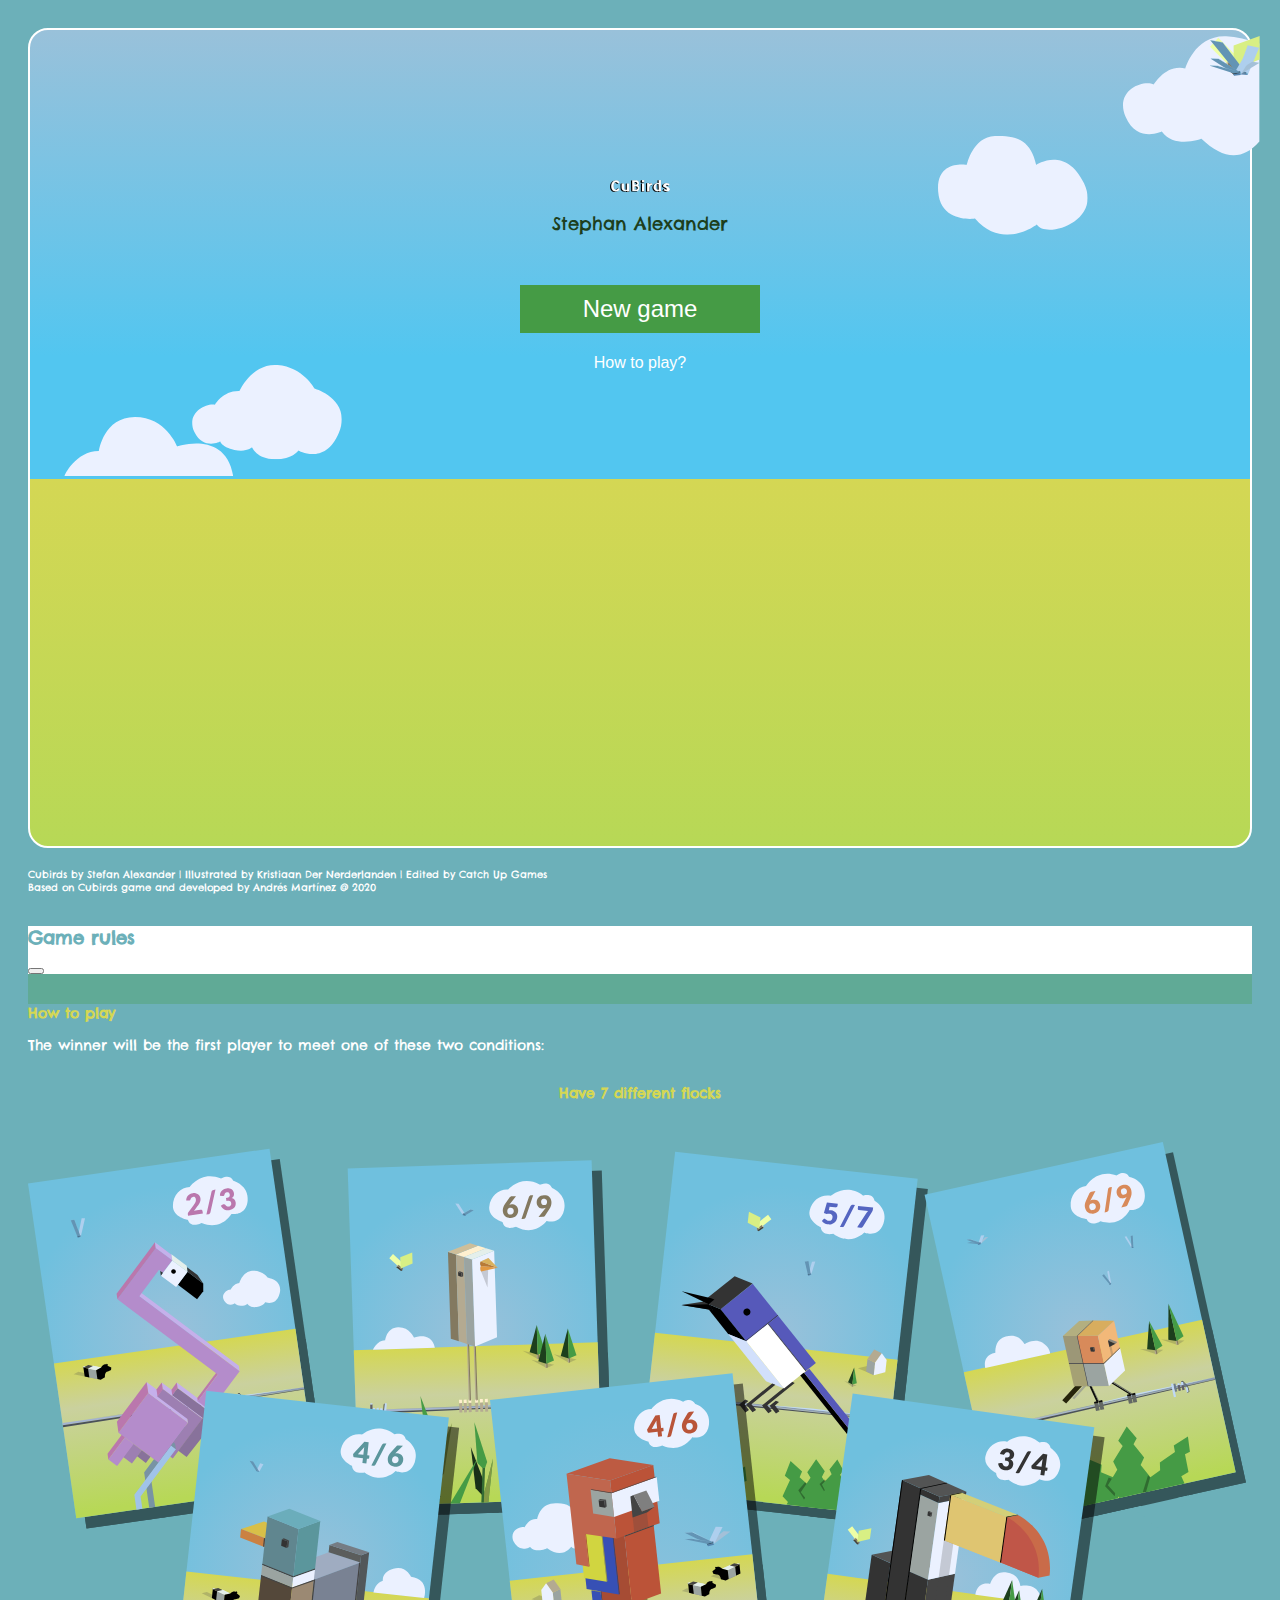
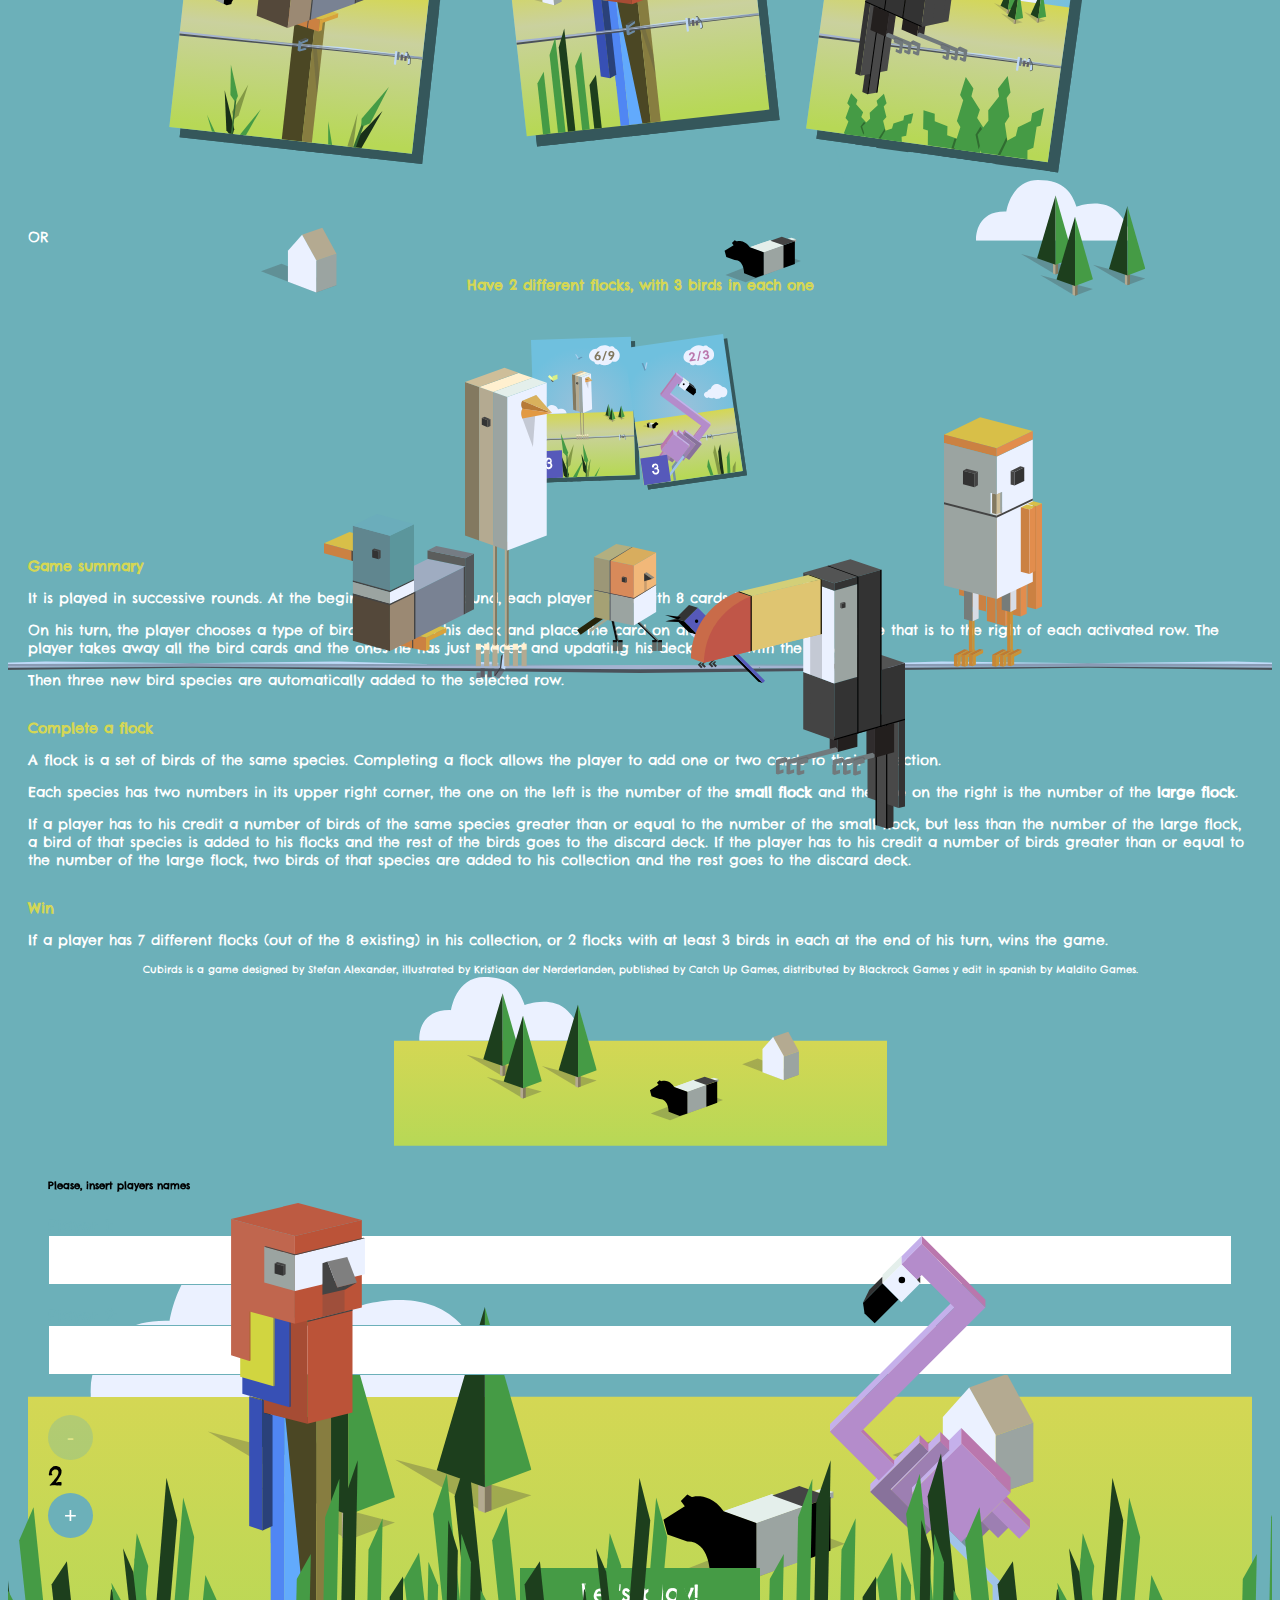
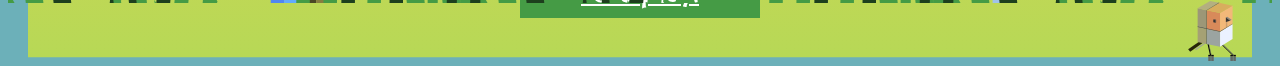
<file: index.html>
<!DOCTYPE html>
<html lang="en">
  <head>
    <meta charset="UTF-8" />
    <meta name="viewport" content="width=device-width, initial-scale=1.0" />
    <link rel="icon" type="image/png" href="./images/bird.svg" />
    <title>Cubirds</title>

    <link
      rel="stylesheet"
      href="https://stackpath.bootstrapcdn.com/bootstrap/4.5.0/css/bootstrap.min.css"
      integrity="sha384-9aIt2nRpC12Uk9gS9baDl411NQApFmC26EwAOH8WgZl5MYYxFfc+NcPb1dKGj7Sk"
      crossorigin="anonymous"
    />

    <link rel="stylesheet" href="./styles/main.css" />
  </head>

  <body>
    <div id="index" class="container-fluid">
      <div class="row main-content grad-bg">
        <div class="col logo">
          <img src="./images/logo.svg" alt="logo cubird" />
          <p>Stephan Alexander</p>

          <button
            class="start-btn"
            type="button"
            data-toggle="modal"
            data-target="#getPlayersModal"
          >
            New game
          </button>
          <button
            type="button"
            class="txt-link"
            data-toggle="modal"
            data-target="#rulesModal"
          >
            How to play?
          </button>
        </div>
      </div>
    </div>
    <div class="container-fluid">
      <div class="row copyright">
        <div class="col">
          Cubirds by Stefan Alexander | Illustrated by Kristiaan Der
          Nerderlanden | Edited by Catch Up Games
        </div>
        <div class="col text-right">
          Based on Cubirds game and developed by Andrés Martínez @ 2020
        </div>
      </div>
    </div>
    <div class="allBirds">
      <div class="grass"></div>
      <div class="fence"></div>
      <div class="parrot flock"></div>
      <div class="duck flock"></div>
      <div class="large flock"></div>
      <div class="bird flock"></div>
      <div class="mockingbird flock"></div>
      <div class="tucan flock"></div>
      <div class="flamingo flock"></div>
      <div class="owl flock"></div>
      <div class="trees"></div>
      <div class="house-cow"></div>
      <div class="cloud-01"></div>
      <div class="cloud-02"></div>
      <div class="cloud-03"></div>
      <div class="cloud-04"></div>
      <div class="fly-01"></div>
      <div class="fly-02"></div>
      <div class="fly-03"></div>
    </div>

    <div
      class="modal fade"
      id="rulesModal"
      tabindex="-1"
      role="dialog"
      aria-labelledby="rulesModalLabel"
      aria-hidden="true"
    >
      <div class="modal-dialog modal-dialog-centered modal-dialog-scrollable">
        <div class="modal-content">
          <div class="modal-header">
            <h1 class="modal-title" id="rulesModalLabel">Game rules</h1>
            <button
              type="button"
              class="close"
              data-dismiss="modal"
              aria-label="Close"
            >
              <span aria-hidden="true">&times;</span>
            </button>
          </div>
          <div class="modal-body">
            <h5>How to play</h5>
            <p>
              The winner will be the first player to meet one of these two
              conditions:
            </p>
            <h5 class="obj">Have 7 different flocks</h5>
            <img
              src="./images/siete-especies.svg"
              alt="objetivo siete especies"
            />
            <p class="text-center">OR</p>
            <h5 class="obj">
              Have 2 different flocks, with 3 birds in each one
            </h5>
            <img
              src="./images/dos-especies.svg"
              alt="objetivo dos especies"
              height="160"
            />

            <h5>Game summary</h5>
            <p>
              It is played in successive rounds. At the beginning of each round,
              each player starts with 8 cards in hand.
            </p>
            <p>
              On his turn, the player chooses a type of bird flock from his deck
              and place the card on an empty block of his choice that is to the
              right of each activated row. The player takes away all the bird
              cards and the ones he has just placed and updating his deck flocks
              with the new birds.
            </p>
            <p>
              Then three new bird species are automatically added to the
              selected row.
            </p>

            <h5>Complete a flock</h5>
            <p>
              A flock is a set of birds of the same species. Completing a flock
              allows the player to add one or two cards to their collection.
            </p>
            <p>
              Each species has two numbers in its upper right corner, the one on
              the left is the number of the <b>small flock</b> and the one on
              the right is the number of the <b>large flock</b>.
            </p>
            <p>
              If a player has to his credit a number of birds of the same
              species greater than or equal to the number of the small flock,
              but less than the number of the large flock, a bird of that
              species is added to his flocks and the rest of the birds goes to
              the discard deck. If the player has to his credit a number of
              birds greater than or equal to the number of the large flock, two
              birds of that species are added to his collection and the rest
              goes to the discard deck.
            </p>

            <h5>Win</h5>
            <p>
              If a player has 7 different flocks (out of the 8 existing) in his
              collection, or 2 flocks with at least 3 birds in each at the end
              of his turn, wins the game.
            </p>

            <small
              >Cubirds is a game designed by Stefan Alexander, illustrated by
              Kristiaan der Nerderlanden, published by Catch Up Games,
              distributed by Blackrock Games y edit in spanish by Maldito
              Games.</small
            >
          </div>

          <div class="modal-footer"></div>
        </div>
      </div>
    </div>

    <div
      class="modal fade"
      id="getPlayersModal"
      tabindex="-1"
      role="dialog"
      aria-labelledby="getPlayersModalLabel"
      aria-hidden="true"
    >
      <div class="modal-dialog modal-dialog-centered modal-dialog-scrollable">
        <div class="modal-content">
          <div class="modal-body">
            <div class="bird"></div>
            <h4>Please, insert players names</h4>
            <form id="players-names">
              <label>
                Player 1:
                <input class="player-input player1" type="text" name="player1"
              /></label>

              <label>
                Player 2:
                <input class="player-input player2" type="text" name="player2"
              /></label>
            </form>
            <div class="row add-players justify-content-around">
              <div class="col-3 text-center">
                <button type="button" class="minus" name="minus">-</button>
              </div>
              <div class="col-3 text-center players-qty">2</div>
              <div class="col-3 text-center">
                <button type="button" class="plus" name="plus">+</button>
              </div>
            </div>

            <a href="game.html" class="start-btn get-names">
              Let's play!
            </a>
          </div>
        </div>
      </div>
    </div>

    <script
      src="https://code.jquery.com/jquery-3.5.1.slim.min.js"
      integrity="sha384-DfXdz2htPH0lsSSs5nCTpuj/zy4C+OGpamoFVy38MVBnE+IbbVYUew+OrCXaRkfj"
      crossorigin="anonymous"
    ></script>
    <script
      src="https://cdn.jsdelivr.net/npm/popper.js@1.16.0/dist/umd/popper.min.js"
      integrity="sha384-Q6E9RHvbIyZFJoft+2mJbHaEWldlvI9IOYy5n3zV9zzTtmI3UksdQRVvoxMfooAo"
      crossorigin="anonymous"
    ></script>
    <script
      src="https://stackpath.bootstrapcdn.com/bootstrap/4.5.0/js/bootstrap.min.js"
      integrity="sha384-OgVRvuATP1z7JjHLkuOU7Xw704+h835Lr+6QL9UvYjZE3Ipu6Tp75j7Bh/kR0JKI"
      crossorigin="anonymous"
    ></script>

    <script src="./js/names.js"></script>
  </body>
</html>
</file>
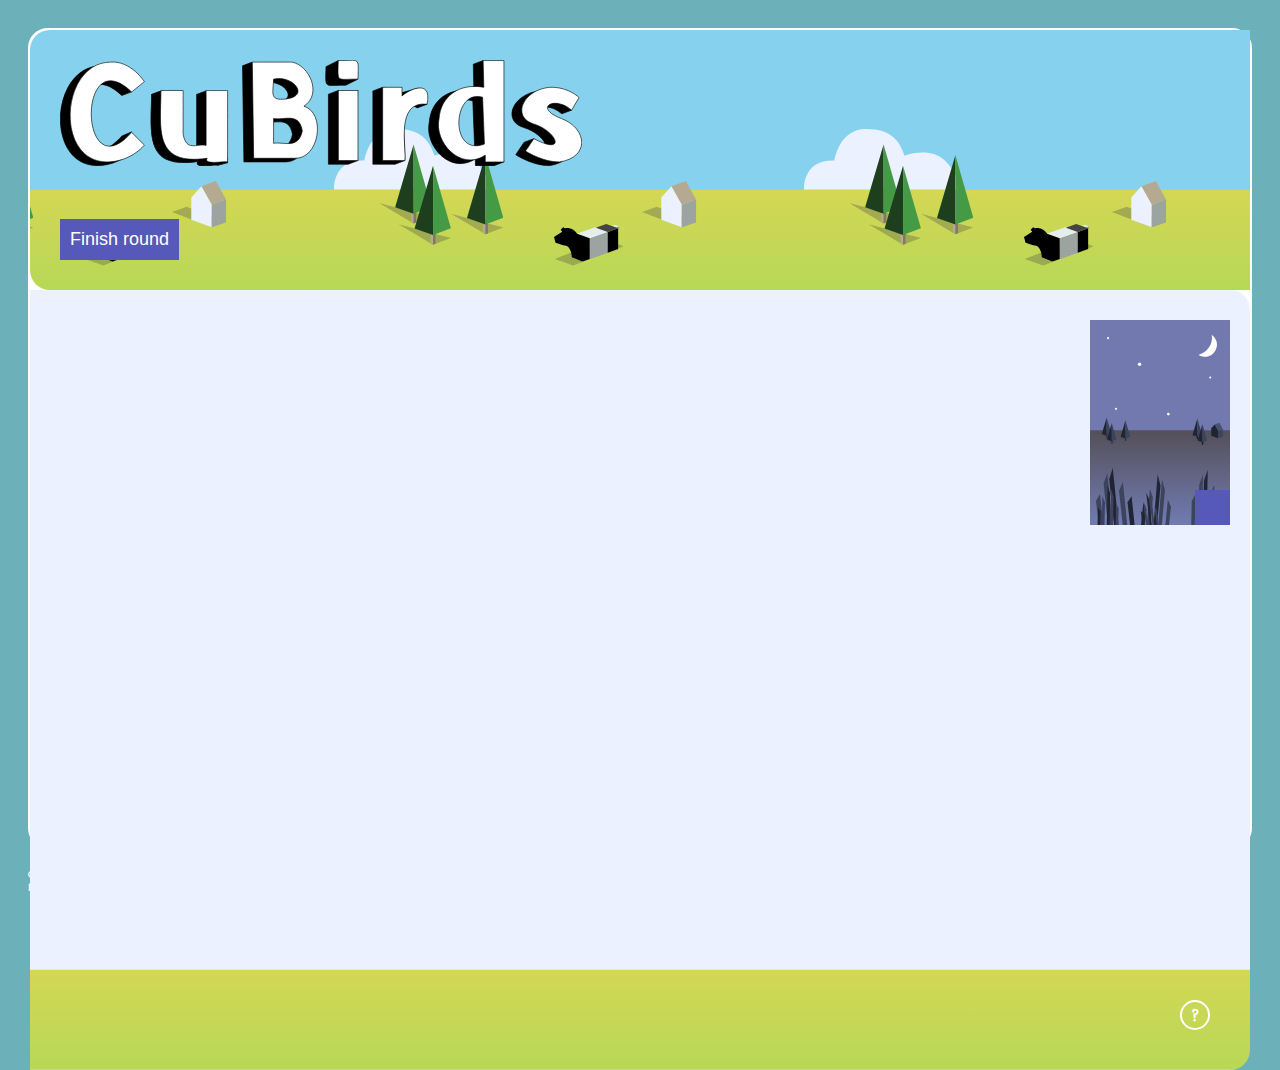
<file: game.html>
<!DOCTYPE html>
<html lang="en">
  <head>
    <meta charset="UTF-8" />
    <meta name="viewport" content="width=device-width, initial-scale=1.0" />
    <link rel="icon" type="image/png" href="./images/bird.svg" />
    <title>Cubirds</title>

    <link
      rel="stylesheet"
      href="https://stackpath.bootstrapcdn.com/bootstrap/4.5.0/css/bootstrap.min.css"
      integrity="sha384-9aIt2nRpC12Uk9gS9baDl411NQApFmC26EwAOH8WgZl5MYYxFfc+NcPb1dKGj7Sk"
      crossorigin="anonymous"
    />

    <link rel="stylesheet" href="./styles/main.css" />
  </head>

  <body>
    <div class="next-round">
      <h1></h1>
      <button type="button" class="next-roundBtn">let's go</button>
      <div class="allBirds">
        <div class="fly-01"></div>
        <div class="fly-02"></div>
        <div class="fly-03"></div>
      </div>
    </div>
    <div class="container-fluid">
      <div class="row game-content">
        <div class="col-4 players">
          <img src="./images/logo.svg" alt="logo cubirds" class="logo-min" />
          <div class="player-deck"></div>
          <div
            id="carouselExampleControls"
            class="carousel slide"
            data-ride="carousel"
            data-interval="false"
          >
            <div class="carousel-inner"></div>
            <a
              class="carousel-control-prev"
              href="#carouselExampleControls"
              role="button"
              data-slide="prev"
            >
              <span
                class="carousel-control-prev-icon"
                aria-hidden="true"
              ></span>
              <span class="sr-only">Previous</span>
            </a>
            <a
              class="carousel-control-next"
              href="#carouselExampleControls"
              role="button"
              data-slide="next"
            >
              <span
                class="carousel-control-next-icon"
                aria-hidden="true"
              ></span>
              <span class="sr-only">Next</span>
            </a>
          </div>

          <div class="row">
            <div class="col justify-content-end d-flex">
              <button class="end-round-btn" type="button">
                Finish round
              </button>
            </div>
          </div>
        </div>
        <div class="col-8 board">
          <a class="help" data-toggle="modal" data-target="#helpModal">?</a>
          <div class="deck back"><span class="badge"></span></div>
          <div class="row justify-content-center">
            <div class="col-lg-12 col-xl-8 board-content"></div>
          </div>
        </div>
      </div>
    </div>
    <div class="container-fluid">
      <div class="row copyright">
        <div class="col">
          Cubirds by Stefan Alexander | Illustrated by Kristiaan Der
          Nerderlanden | Edited by Catch Up Games
        </div>
        <div class="col text-right">
          Based on Cubirds game and developed by Andrés Martínez @ 2020
        </div>
      </div>
    </div>

    <div
      class="modal fade modal-help"
      id="helpModal"
      tabindex="-1"
      role="dialog"
      aria-labelledby="helpModalLabel"
      aria-hidden="true"
    >
      <div
        class="modal-dialog modal-dialog-centered modal-dialog-scrollable"
      ></div>
    </div>

    <div class="winner">
      <div class="container-fluid">
        <div class="row main-content grad-bg">
          <div class="col logo">
            <img src="./images/logo.svg" alt="logo cubird" />

            <h1></h1>
            <h4>YOU WIN!</h4>
            <a class="newgame-btn" href="index.html">play again!</a>
          </div>
        </div>
      </div>
      <div class="allBirds">
        <div class="fence"></div>
        <div class="dark-grass"></div>
        <div class="parrot flock jump2"></div>
        <div class="duck flock jump"></div>
        <div class="large flock jump"></div>
        <div class="bird flock jump"></div>
        <div class="mockingbird flock jump"></div>
        <div class="tucan flock jump"></div>
        <div class="flamingo flock jump2"></div>
        <div class="owl flock jump"></div>
        <div class="fly-01"></div>
        <div class="fly-02"></div>
        <div class="fly-03"></div>
      </div>
    </div>

    <script
      src="https://code.jquery.com/jquery-3.5.1.slim.min.js"
      integrity="sha384-DfXdz2htPH0lsSSs5nCTpuj/zy4C+OGpamoFVy38MVBnE+IbbVYUew+OrCXaRkfj"
      crossorigin="anonymous"
    ></script>
    <script
      src="https://cdn.jsdelivr.net/npm/popper.js@1.16.0/dist/umd/popper.min.js"
      integrity="sha384-Q6E9RHvbIyZFJoft+2mJbHaEWldlvI9IOYy5n3zV9zzTtmI3UksdQRVvoxMfooAo"
      crossorigin="anonymous"
    ></script>
    <script
      src="https://stackpath.bootstrapcdn.com/bootstrap/4.5.0/js/bootstrap.min.js"
      integrity="sha384-OgVRvuATP1z7JjHLkuOU7Xw704+h835Lr+6QL9UvYjZE3Ipu6Tp75j7Bh/kR0JKI"
      crossorigin="anonymous"
    ></script>

    <script src="./js/cards.js"></script>
    <script src="./js/board.js"></script>
    <script src="./js/game.js"></script>
  </body>
</html>
</file>
<file: styles/main.css>
@charset "UTF-8";
@import url("https://fonts.googleapis.com/css2?family=Chelsea+Market&family=Lato:wght@400;900&display=swap");
/*font-family: 'Chelsea Market', cursive;
font-family: 'Lato', sans-serif;¨*/
body {
  font-family: "Chelsea Market", cursive;
}

@-webkit-keyframes slide {
  0% {
    left: -15%;
  }
  100% {
    left: 101%;
  }
}

@keyframes slide {
  0% {
    left: -15%;
  }
  100% {
    left: 101%;
  }
}

@-webkit-keyframes random-rigth {
  0% {
    right: -15%;
    top: 5%;
    -webkit-transform: scale(1);
            transform: scale(1);
  }
  10% {
    right: 5%;
    top: 3%;
  }
  20% {
    right: 10%;
    top: 10%;
  }
  30% {
    right: 15%;
    top: 7%;
  }
  40% {
    right: 20%;
    top: 3%;
    -webkit-transform: scale(0.4);
            transform: scale(0.4);
  }
  50% {
    right: 25%;
    top: 13%;
  }
  60% {
    right: 30%;
    top: 7%;
  }
  70% {
    right: 35%;
    top: 11%;
  }
  80% {
    right: 45%;
    top: 5%;
  }
  90% {
    right: 50%;
    top: 1%;
  }
  100% {
    right: 55%;
    top: -5%;
    -webkit-transform: scale(0.6);
            transform: scale(0.6);
  }
}

@keyframes random-rigth {
  0% {
    right: -15%;
    top: 5%;
    -webkit-transform: scale(1);
            transform: scale(1);
  }
  10% {
    right: 5%;
    top: 3%;
  }
  20% {
    right: 10%;
    top: 10%;
  }
  30% {
    right: 15%;
    top: 7%;
  }
  40% {
    right: 20%;
    top: 3%;
    -webkit-transform: scale(0.4);
            transform: scale(0.4);
  }
  50% {
    right: 25%;
    top: 13%;
  }
  60% {
    right: 30%;
    top: 7%;
  }
  70% {
    right: 35%;
    top: 11%;
  }
  80% {
    right: 45%;
    top: 5%;
  }
  90% {
    right: 50%;
    top: 1%;
  }
  100% {
    right: 55%;
    top: -5%;
    -webkit-transform: scale(0.6);
            transform: scale(0.6);
  }
}

@-webkit-keyframes random-left {
  0% {
    left: -1%;
    top: 25%;
    -webkit-transform: scale(1);
            transform: scale(1);
  }
  10% {
    left: 25%;
    top: 13%;
  }
  20% {
    left: 30%;
    top: 30%;
  }
  30% {
    left: 35%;
    top: 27%;
  }
  40% {
    left: 40%;
    top: 23%;
    -webkit-transform: scale(0.4);
            transform: scale(0.4);
  }
  50% {
    left: 45%;
    top: 33%;
  }
  60% {
    left: 58%;
    top: 27%;
  }
  70% {
    left: 75%;
    top: 31%;
  }
  80% {
    left: 85%;
    top: 25%;
  }
  90% {
    left: 90%;
    top: 21%;
  }
  100% {
    left: 105%;
    top: -5%;
    -webkit-transform: scale(0.6);
            transform: scale(0.6);
  }
}

@keyframes random-left {
  0% {
    left: -1%;
    top: 25%;
    -webkit-transform: scale(1);
            transform: scale(1);
  }
  10% {
    left: 25%;
    top: 13%;
  }
  20% {
    left: 30%;
    top: 30%;
  }
  30% {
    left: 35%;
    top: 27%;
  }
  40% {
    left: 40%;
    top: 23%;
    -webkit-transform: scale(0.4);
            transform: scale(0.4);
  }
  50% {
    left: 45%;
    top: 33%;
  }
  60% {
    left: 58%;
    top: 27%;
  }
  70% {
    left: 75%;
    top: 31%;
  }
  80% {
    left: 85%;
    top: 25%;
  }
  90% {
    left: 90%;
    top: 21%;
  }
  100% {
    left: 105%;
    top: -5%;
    -webkit-transform: scale(0.6);
            transform: scale(0.6);
  }
}

@-webkit-keyframes fade-down {
  0% {
    opacity: 0;
    top: -50%;
  }
  100% {
    opacity: 1;
    top: 0;
  }
}

@keyframes fade-down {
  0% {
    opacity: 0;
    top: -50%;
  }
  100% {
    opacity: 1;
    top: 0;
  }
}

@-webkit-keyframes fade {
  0% {
    opacity: 1;
    top: 0;
  }
  100% {
    opacity: 0;
    top: -50%;
  }
}

@keyframes fade {
  0% {
    opacity: 1;
    top: 0;
  }
  100% {
    opacity: 0;
    top: -50%;
  }
}

@-webkit-keyframes appear {
  0% {
    opacity: 0;
    -webkit-transform: scale(1.3);
            transform: scale(1.3);
  }
  100% {
    opacity: 1;
    -webkit-transform: scale(1);
            transform: scale(1);
  }
}

@keyframes appear {
  0% {
    opacity: 0;
    -webkit-transform: scale(1.3);
            transform: scale(1.3);
  }
  100% {
    opacity: 1;
    -webkit-transform: scale(1);
            transform: scale(1);
  }
}

@-webkit-keyframes jump {
  100% {
    bottom: 32%;
  }
}

@keyframes jump {
  100% {
    bottom: 32%;
  }
}

@-webkit-keyframes jump2 {
  100% {
    bottom: 2%;
  }
}

@keyframes jump2 {
  100% {
    bottom: 2%;
  }
}

@-webkit-keyframes blink {
  0% {
    opacity: 0;
  }
  50% {
    opacity: 100%;
  }
  100% {
    opacity: 0;
  }
}

@keyframes blink {
  0% {
    opacity: 0;
  }
  50% {
    opacity: 100%;
  }
  100% {
    opacity: 0;
  }
}

@-webkit-keyframes opacity-on {
  0% {
    opacity: 0;
    margin-top: -5rem;
  }
  50% {
    opacity: 0;
  }
  100% {
    opacity: 1;
    margin-top: 0;
  }
}

@keyframes opacity-on {
  0% {
    opacity: 0;
    margin-top: -5rem;
  }
  50% {
    opacity: 0;
  }
  100% {
    opacity: 1;
    margin-top: 0;
  }
}

@-webkit-keyframes opacity-off {
  0% {
    opacity: 1;
    margin-top: 0;
  }
  50% {
    opacity: 0;
    margin-top: -5rem;
  }
  100% {
    opacity: 0;
    margin-top: -5rem;
  }
}

@keyframes opacity-off {
  0% {
    opacity: 1;
    margin-top: 0;
  }
  50% {
    opacity: 0;
    margin-top: -5rem;
  }
  100% {
    opacity: 0;
    margin-top: -5rem;
  }
}

* {
  -webkit-box-sizing: border-box;
          box-sizing: border-box;
  font-size: 10px;
}

body {
  background-color: #6cb0b9;
  padding: 2rem;
  padding-bottom: 0;
  position: relative;
}

.main-content,
.game-content {
  background-color: #ffffff;
  border-radius: 2rem;
  height: calc(100vh - 8rem);
}

.copyright {
  padding: 20px 0;
  color: #ffffff;
}

.main-content,
.logo {
  display: -webkit-box;
  display: -ms-flexbox;
  display: flex;
  -webkit-box-orient: vertical;
  -webkit-box-direction: normal;
      -ms-flex-direction: column;
          flex-direction: column;
  -webkit-box-align: center;
      -ms-flex-align: center;
          align-items: center;
}

.main-content {
  border: 0.2rem solid #ffffff;
}

.grad-bg {
  background: #b7d856;
  background: -webkit-gradient(linear, left bottom, left top, from(#b7d856), color-stop(45%, #d4d754), color-stop(45%, #52c6f0), color-stop(60%, #52c6f0), to(#99c1da));
  background: linear-gradient(0deg, #b7d856 0%, #d4d754 45%, #52c6f0 45%, #52c6f0 60%, #99c1da 100%);
}

.logo {
  height: auto;
}

.logo img {
  width: 20%;
  margin-top: 15rem;
}

.logo p {
  margin: 2rem;
  font-size: 1.8rem;
  color: #1d3f1d;
}

.start-btn,
.start-btn:visited {
  color: #ffffff;
  border: 0;
  border-radius: 0;
  font-size: 2.4rem;
  padding: 1rem;
  width: 24rem;
  background: #459b45;
  margin: 3rem auto 2rem auto;
  text-align: center;
}

.start-btn:hover, .start-btn:active,
.start-btn:visited:hover,
.start-btn:visited:active {
  background: #d4d754;
  text-decoration: none;
  color: #ffffff;
}

.start-btn:focus,
.start-btn:visited:focus {
  outline: none;
}

.txt-link,
.txt-link:visited {
  background: none;
  border: 0;
  font-size: 1.6rem;
  color: #ffffff;
}

.txt-link:hover, .txt-link:active,
.txt-link:visited:hover,
.txt-link:visited:active {
  color: #d4d754;
}

.txt-link:focus,
.txt-link:visited:focus {
  outline: none;
}

.allBirds .fence {
  background: url(../images/fence.svg) repeat-x center bottom;
  width: 100%;
  position: absolute;
  bottom: 30%;
  height: 3rem;
  left: 0;
}

.allBirds .grass {
  background: url(../images/grass.svg) repeat-x center top;
  width: 100%;
  position: absolute;
  bottom: 5.5rem;
  height: 15rem;
  left: 0;
  z-index: 10;
}

.allBirds .parrot {
  position: absolute;
  bottom: 5.5rem;
  left: 15%;
  width: 20rem;
  height: 40rem;
  background: url(../images/parrot.svg) no-repeat center bottom/contain;
  z-index: 5;
}

.allBirds .duck {
  position: absolute;
  bottom: 31%;
  left: 25%;
  width: 15rem;
  height: 15rem;
  background: url(../images/duck.svg) no-repeat center bottom/contain;
  z-index: 1;
}

.allBirds .large {
  position: absolute;
  bottom: 30.5%;
  left: 36%;
  width: 9rem;
  height: 30rem;
  background: url(../images/large.svg) no-repeat center bottom/contain;
  z-index: 1;
}

.allBirds .bird {
  position: absolute;
  bottom: 31%;
  left: 45%;
  width: 8.5rem;
  height: 11rem;
  background: url(../images/bird.svg) no-repeat center bottom/contain;
  z-index: 1;
}

.allBirds .mockingbird {
  position: absolute;
  bottom: 30%;
  left: 52%;
  width: 10rem;
  height: 8rem;
  background: url(../images/mockingbird.svg) no-repeat center bottom/contain;
  z-index: 1;
}

.allBirds .tucan {
  position: absolute;
  bottom: 25.5%;
  left: 54%;
  width: 21.5rem;
  height: 27rem;
  background: url(../images/tucan.svg) no-repeat center bottom/contain;
  z-index: 1;
}

.allBirds .flamingo {
  position: absolute;
  bottom: 5.5rem;
  left: 65%;
  width: 20rem;
  height: 38rem;
  background: url(../images/flamingo.svg) no-repeat center bottom/contain;
  z-index: 5;
}

.allBirds .owl {
  position: absolute;
  bottom: 30.5%;
  left: 74%;
  width: 10rem;
  height: 25rem;
  background: url(../images/owl.svg) no-repeat center bottom/contain;
  z-index: 1;
}

.allBirds .trees {
  position: absolute;
  bottom: 41.9%;
  right: 10%;
  width: 17rem;
  height: 12rem;
  background: url(../images/trees.svg) no-repeat center bottom/contain;
}

.allBirds .house-cow {
  position: absolute;
  bottom: 42%;
  left: 20%;
  width: 54rem;
  height: 10rem;
  background: url(../images/house-cow.svg) no-repeat center bottom/contain;
}

.allBirds .cloud-01 {
  position: fixed;
  top: 40%;
  left: 15%;
  width: 15rem;
  height: 10rem;
  background: url(../images/cloud-01.svg) no-repeat center bottom/contain;
  -webkit-animation: slide 20s linear infinite;
          animation: slide 20s linear infinite;
}

.allBirds .cloud-02 {
  position: fixed;
  top: 15%;
  right: 15%;
  width: 15rem;
  height: 10rem;
  background: url(../images/cloud-02.svg) no-repeat center bottom/contain;
  -webkit-animation: slide 27s linear infinite;
          animation: slide 27s linear infinite;
}

.allBirds .cloud-03 {
  position: fixed;
  bottom: 47%;
  left: 5%;
  width: 17rem;
  height: 12rem;
  background: url(../images/cloud-03.svg) no-repeat center bottom/contain;
}

.allBirds .cloud-04 {
  position: fixed;
  top: 4%;
  right: 2rem;
  width: 17rem;
  height: 12rem;
  background: url(../images/cloud-04.svg) no-repeat right bottom/contain;
}

.allBirds .fly-01 {
  position: fixed;
  top: 4%;
  right: 2rem;
  width: 5rem;
  height: 4rem;
  background: url(../images/fly-01.svg) no-repeat right bottom/contain;
  -webkit-animation: random-rigth 3s ease infinite;
          animation: random-rigth 3s ease infinite;
}

.allBirds .fly-02 {
  position: fixed;
  top: 4%;
  right: 2rem;
  width: 5rem;
  height: 4rem;
  background: url(../images/fly-02.svg) no-repeat right bottom/contain;
  -webkit-animation: random-left 8s ease infinite;
          animation: random-left 8s ease infinite;
}

.allBirds .fly-03 {
  position: fixed;
  top: 4%;
  right: 2rem;
  width: 5rem;
  height: 4rem;
  background: url(../images/fly-03.svg) no-repeat right bottom/contain;
  animation: random-left 6s ease reverse infinite;
}

.modal {
  background: rgba(69, 155, 69, 0.3);
  -webkit-box-shadow: 0;
          box-shadow: 0;
}

.modal .modal-content {
  border: 0;
}

.modal .modal-content .modal-header {
  background: #459b45;
}

.modal .modal-content h5 {
  font-size: 3rem;
  color: #ffffff;
}

#getPlayersModal {
  background: #6cb0b9 url(../images/player-bg.svg) repeat-x left bottom/contain;
}

#getPlayersModal .modal-body,
#getPlayersModal form,
#getPlayersModal label {
  display: -webkit-box;
  display: -ms-flexbox;
  display: flex;
  -webkit-box-pack: center;
      -ms-flex-pack: center;
          justify-content: center;
  -webkit-box-orient: vertical;
  -webkit-box-direction: normal;
      -ms-flex-direction: column;
          flex-direction: column;
}

#getPlayersModal .modal-body {
  padding: 2rem;
  position: relative;
}

#getPlayersModal .modal-body .bird {
  width: 6rem;
  height: 6rem;
  background: url(../images/bird.svg) no-repeat center bottom/contain;
  position: absolute;
  bottom: -3px;
  right: 1rem;
}

#getPlayersModal .modal-body label {
  font-size: 1.6rem;
  margin: 1rem 0;
  color: #6cb0b9;
}

#getPlayersModal .modal-body label.appear {
  -webkit-animation: opacity-on 200ms ease-out forwards;
          animation: opacity-on 200ms ease-out forwards;
}

#getPlayersModal .modal-body label.disappear {
  -webkit-animation: opacity-off 200ms ease-out forwards;
          animation: opacity-off 200ms ease-out forwards;
}

#getPlayersModal .modal-body input {
  padding: 1.5rem 1rem;
  outline: none;
  border: 0.1rem solid #6cb0b9;
  font-size: 1.6rem;
  color: #6cb0b9;
}

#getPlayersModal .add-players {
  margin-top: 3rem;
}

#getPlayersModal .add-players button {
  background-color: #6cb0b9;
  color: #ffffff;
  width: 4.5rem;
  height: 4.5rem;
  border: 0;
  border-radius: 50%;
  font-size: 2.2rem;
  outline: none;
}

#getPlayersModal .add-players button:hover {
  background-color: #459b45;
  outline: none;
}

#getPlayersModal .add-players .players-qty {
  font-size: 2.6rem;
}

#rulesModal .modal-header {
  background: #ffffff;
}

#rulesModal .modal-header .close span {
  font-size: 3rem;
}

#rulesModal .modal-header h1 {
  color: #6cb0b9;
  font-size: 1.8rem;
}

#rulesModal .modal-body {
  text-align: center;
  color: #ffffff;
  background: #6cb0b9;
}

#rulesModal .modal-body p {
  text-align: left;
}

#rulesModal .modal-body h5 {
  font-size: 1.4rem;
  margin-top: 3rem;
  margin-bottom: 1rem;
  text-align: left;
  color: #d4d754;
}

#rulesModal .modal-body h5.obj {
  text-align: center;
}

#rulesModal .modal-body p,
#rulesModal .modal-body b {
  font-size: 1.4rem;
}

#rulesModal .modal-body img {
  margin: 3rem auto;
  text-align: center;
}

#rulesModal .modal-footer {
  padding-bottom: 17rem;
  background: #6cb0b9 url(../images/player-bg.svg) no-repeat center bottom/contain;
}

@media (max-width: 1024px) {
  .main-content {
    height: calc(100vh - 10rem);
  }
  #index .logo img {
    margin-top: 5rem;
  }
  .copyright [class*="col"] {
    font-size: 0.8rem;
  }
  .allBirds .grass {
    bottom: 5rem;
  }
  .allBirds .flock {
    -webkit-transform: scale(0.5);
            transform: scale(0.5);
  }
  .allBirds .parrot,
  .allBirds .flamingo {
    bottom: -5rem;
  }
  .allBirds .duck {
    bottom: 26%;
  }
  .allBirds .large {
    bottom: 22%;
  }
  .allBirds .bird,
  .allBirds .mockingbird {
    bottom: 28%;
  }
  .allBirds .tucan {
    bottom: 19%;
  }
  .allBirds .owl {
    bottom: 24%;
  }
  .allBirds .trees {
    bottom: 43.7%;
    width: 9rem;
  }
  .allBirds .house-cow {
    width: 30rem;
  }
  .allBirds .cloud-03 {
    bottom: 48%;
    width: 10rem;
  }
}

body {
  position: relative;
}

.owl {
  background: url(../images/card-owl.svg) no-repeat center center/cover;
}

.parrot {
  background: url(../images/card-parrot.svg) no-repeat center center/cover;
}

.large {
  background: url(../images/card-large.svg) no-repeat center center/cover;
}

.duck {
  background: url(../images/card-duck.svg) no-repeat center center/cover;
}

.flamingo {
  background: url(../images/card-flamingo.svg) no-repeat center center/cover;
}

.tucan {
  background: url(../images/card-tucan.svg) no-repeat center center/cover;
}

.bird {
  background: url(../images/card-bird.svg) no-repeat center center/cover;
}

.mockingbird {
  background: url(../images/card-mockingbird.svg) no-repeat center center/cover;
}

.back {
  background: url(../images/back.svg) no-repeat center center/cover;
}

.board {
  border-radius: 0 2rem 2rem 0rem;
  padding: 3rem;
  background: #ebf1ff url(../images/grass-bg.svg) repeat-x left bottom;
  position: relative;
}

.board .deck {
  right: 2rem;
  width: 14rem;
  position: absolute;
  height: 20.5rem;
}

.game-content {
  border: 0.2rem solid #ffffff;
}

.board-content {
  display: -webkit-box;
  display: -ms-flexbox;
  display: flex;
  -webkit-box-orient: vertical;
  -webkit-box-direction: normal;
      -ms-flex-direction: column;
          flex-direction: column;
  min-height: 80vh;
}

.board-content > .gameRow {
  -webkit-box-flex: 1;
      -ms-flex: 1;
          flex: 1;
  margin-bottom: 2rem;
  -webkit-box-pack: justify;
      -ms-flex-pack: justify;
          justify-content: space-between;
}

.board-content > .gameRow [class*="col-"] {
  border: 2px dotted #6cb0b9;
  background-color: rgba(255, 255, 255, 0.4);
}

.board-content > .gameRow [class*="col-"].appear {
  -webkit-animation: appear 200ms linear forwards;
          animation: appear 200ms linear forwards;
}

.cards {
  display: -webkit-box;
  display: -ms-flexbox;
  display: flex;
  min-height: 25vh;
  -ms-flex-pack: distribute;
      justify-content: space-around;
}

.cards > [class*="col-"] {
  border: 2px dotted #ffffff;
  background-color: #86d2ee;
  margin: 1rem;
  background-position: top center;
}

.cards > [class*="col-"]:hover {
  border: 2px dotted #5659ba;
  cursor: pointer;
}

.cards > [class*="col-"].clickable:hover, .cards > [class*="col-"].disabled:hover {
  border: 2px dotted #ffffff;
  cursor: auto;
}

span {
  display: none;
}

.badge {
  background: #5659ba;
  min-width: 3.5rem;
  height: 3.5rem;
  display: -webkit-box;
  display: -ms-flexbox;
  display: flex;
  -webkit-box-pack: center;
      -ms-flex-pack: center;
          justify-content: center;
  -webkit-box-align: center;
      -ms-flex-align: center;
          align-items: center;
  color: #ffffff;
  position: absolute;
  bottom: 0;
  right: 0;
  font-size: 1.6rem;
  border-radius: 0;
}

.players {
  background: #86d2ee url(../images/player-bg.svg) repeat-x right bottom;
  border-radius: 2rem 0 0 2rem;
  padding: 3rem;
  color: #ffffff;
}

.players .logo-min {
  width: 45%;
  margin-bottom: 3rem;
}

.players h4 {
  margin-top: 2rem;
}

.players h1 {
  margin-bottom: 2rem;
}

.players .end-round-btn,
.players .update-collection-btn {
  color: #ffffff;
  padding: 1rem;
  border: 0;
  outline: none;
  -webkit-transition: all 200ms ease-in-out;
  transition: all 200ms ease-in-out;
}

.players .end-round-btn:active, .players .end-round-btn:focus,
.players .update-collection-btn:active,
.players .update-collection-btn:focus {
  outline: none;
}

.players .end-round-btn.disabled,
.players .update-collection-btn.disabled {
  opacity: 0;
}

.players .end-round-btn.enabled,
.players .update-collection-btn.enabled {
  opacity: 1;
}

.players .end-round-btn.enabled:hover,
.players .update-collection-btn.enabled:hover {
  background: #d4d754;
}

.players .end-round-btn {
  font-size: 1.8rem;
  background: #5659ba;
}

.players .update-collection-btn {
  font-size: 1.2rem;
  background: #459b45;
}

.players .player-deck {
  position: relative;
}

.players .player-deck .no-yet {
  padding-top: 1rem;
  background-color: rgba(133, 211, 238, 0.85);
  padding-top: 1rem;
  position: absolute;
  top: 0;
  width: 100%;
  height: 100%;
  display: -webkit-box !important;
  display: -ms-flexbox !important;
  display: flex !important;
  -webkit-box-pack: center !important;
      -ms-flex-pack: center !important;
          justify-content: center !important;
  -webkit-box-align: center;
      -ms-flex-align: center;
          align-items: center;
  font-size: 3rem;
  text-align: center;
}

.players .player-deck .no-yet:before {
  content: "";
  width: 3rem;
  height: 3rem;
  position: absolute;
  top: 12.7rem;
  left: 0.4rem;
  background: url(../images/bird.svg) no-repeat center center/contain;
}

.players .player-deck [name] {
  -webkit-transition: all 300ms ease-in-out;
  transition: all 300ms ease-in-out;
}

.players .player-deck [name]:hover {
  -webkit-transform: scale(1.1);
          transform: scale(1.1);
}

.players .hide {
  display: none;
}

.selected {
  position: relative;
}

.selected:before {
  content: "";
  background: url(../images/selected.svg) no-repeat center center/cover;
  position: absolute;
  top: 0;
  left: 0;
  width: 100%;
  height: 100%;
}

.posibles {
  background: url(../images/posibles.svg) no-repeat center center/cover;
  cursor: pointer;
  position: relative;
  overflow: hidden;
}

.posibles:before {
  content: "";
  background: url(../images/fly-01.svg) no-repeat center center/cover;
  width: 2rem;
  height: 2rem;
  position: absolute;
  -webkit-animation: random-rigth 2s ease infinite;
          animation: random-rigth 2s ease infinite;
}

.posibles:after {
  content: "";
  background: url(../images/fly-03.svg) no-repeat center center/cover;
  width: 2rem;
  height: 2rem;
  position: absolute;
  -webkit-animation: random-left 2s ease infinite;
          animation: random-left 2s ease infinite;
}

.carousel .carousel-inner {
  padding: 10px 20px;
}

.carousel .carousel-inner h4 {
  margin-bottom: 20px;
}

.carousel .carousel-control-next {
  right: -40px;
}

.carousel .carousel-control-prev {
  left: -40px;
}

.carousel .cards > [class*="col-"]:hover {
  border: 2px dotted #ffffff;
  cursor: auto;
}

.next-round {
  position: absolute;
  content: "";
  top: 0;
  left: 0;
  width: 100%;
  height: 100%;
  background: url(../images/next-round-bg.svg) no-repeat center bottom/cover;
  z-index: 5;
  display: none;
}

.next-round.visible {
  display: -webkit-box;
  display: -ms-flexbox;
  display: flex;
  -webkit-animation: fade-down 200ms ease-out forwards;
          animation: fade-down 200ms ease-out forwards;
  -webkit-box-pack: center;
      -ms-flex-pack: center;
          justify-content: center;
  -webkit-box-align: center;
      -ms-flex-align: center;
          align-items: center;
  -webkit-box-orient: vertical;
  -webkit-box-direction: normal;
      -ms-flex-direction: column;
          flex-direction: column;
}

.next-round.visible h1 {
  color: #ffffff;
  font-size: 4.4rem;
}

.next-round.visible .next-roundBtn {
  background: #b48ccb;
  font-size: 1.8rem;
  color: #ffffff;
  padding: 1rem 2rem;
  padding-right: 5rem;
  border: 0;
  outline: none;
  position: relative;
  display: -webkit-box;
  display: -ms-flexbox;
  display: flex;
  -webkit-box-pack: start;
      -ms-flex-pack: start;
          justify-content: start;
  margin-top: 4rem;
}

.next-round.visible .next-roundBtn:after {
  content: "";
  width: 2rem;
  height: 2rem;
  background: url(../images/arrow.svg) no-repeat center center/contain;
  position: absolute;
  right: 2rem;
  top: 50%;
  margin-top: -1rem;
}

.next-round.visible .next-roundBtn:hover {
  background: #d4d754;
}

.next-round.curtain-up {
  -webkit-animation: fade 200ms ease-out forwards;
          animation: fade 200ms ease-out forwards;
}

.help {
  position: absolute;
  width: 3rem;
  height: 3rem;
  border: 0.2rem solid #ffffff;
  border-radius: 50%;
  display: -webkit-box;
  display: -ms-flexbox;
  display: flex;
  -webkit-box-pack: center;
      -ms-flex-pack: center;
          justify-content: center;
  -webkit-box-align: center;
      -ms-flex-align: center;
          align-items: center;
  right: 4rem;
  bottom: 4rem;
  color: #ffffff !important;
  background-color: transparent;
  font-size: 1.6rem;
}

.help:hover {
  cursor: pointer;
}

.modal-help {
  background: rgba(86, 89, 186, 0.8) url(../images/how-to.svg) no-repeat center center/cover;
}

.newgame-btn {
  text-align: center;
  text-decoration: none;
  color: #ffffff;
  font-size: 2.4rem;
  padding: 1rem 4rem;
  border: 0.1rem solid #ffffff;
  -webkit-transition: all 200ms ease-in-out;
  transition: all 200ms ease-in-out;
  margin-top: 4rem;
}

.newgame-btn:hover {
  text-decoration: none;
  color: #86d2ee;
  border-color: #86d2ee;
}

.winner {
  display: none;
}

.winner.visible {
  display: block;
  -webkit-animation: fade-down 200ms ease-out forwards;
          animation: fade-down 200ms ease-out forwards;
  position: absolute;
  top: 0;
  left: 0;
  width: 100%;
  height: 100%;
  z-index: 5;
}

.winner.visible .grad-bg {
  background: #5659ba url(../images/moon-stars.svg) no-repeat center top/contain;
}

.winner.visible .main-content {
  height: 100vh;
  border-radius: 0;
}

.winner.visible .dark-grass {
  position: fixed;
  bottom: 0;
  background: url(../images/dark-grass.svg) repeat-x left bottom;
  height: 20rem;
  width: 100%;
  z-index: 10;
}

.winner.visible .flamingo,
.winner.visible .parrot {
  bottom: 0;
}

.winner.visible .logo img {
  width: 20rem;
  margin-top: 5rem;
  left: 4rem;
  margin-bottom: 6rem;
}

.winner.visible h4,
.winner.visible h1 {
  color: #ffffff;
}

.winner.visible h1 {
  font-size: 8rem;
  text-shadow: -0.8rem 0.5rem black;
}

.winner.visible h4 {
  margin-bottom: 3rem;
  font-size: 4rem;
  -webkit-animation: blink 200ms linear infinite;
          animation: blink 200ms linear infinite;
}

.winner.visible .jump {
  -webkit-animation: jump 250ms ease-in-out infinite;
          animation: jump 250ms ease-in-out infinite;
}

.winner.visible .jump2 {
  animation: jump2 250ms ease-in-out reverse infinite;
}

@media (max-width: 1024px) {
  .game-content {
    height: calc(100vh - 10rem);
  }
  .players {
    padding: 2rem 1rem 1rem 2rem;
  }
  .players h1 {
    margin-bottom: 1rem;
  }
  .players .logo-min {
    margin-bottom: 1.5rem;
  }
  .players .end-round-btn {
    font-size: 1.2rem;
  }
  .players .update-collection-btn {
    font-size: 1rem;
  }
  .board {
    padding: 2rem 3rem;
  }
  .no-yet {
    font-size: 2rem !important;
  }
  .no-yet:before {
    top: 8.7rem !important;
  }
  .deck {
    display: none;
  }
  .badge {
    min-width: 2rem;
    height: 2rem;
    font-size: 1.2rem;
  }
  .winner .allBirds .parrot,
  .winner .allBirds .flamingo {
    bottom: -10rem;
  }
  .help {
    bottom: -1.5rem;
    background-color: #b7d855;
  }
  .carousel-inner h4 {
    margin: 0;
    margin-bottom: 0 !important;
  }
  .carousel-control-next,
  .carousel-control-prev {
    width: 28%;
  }
}
/*# sourceMappingURL=main.css.map */
</file>
